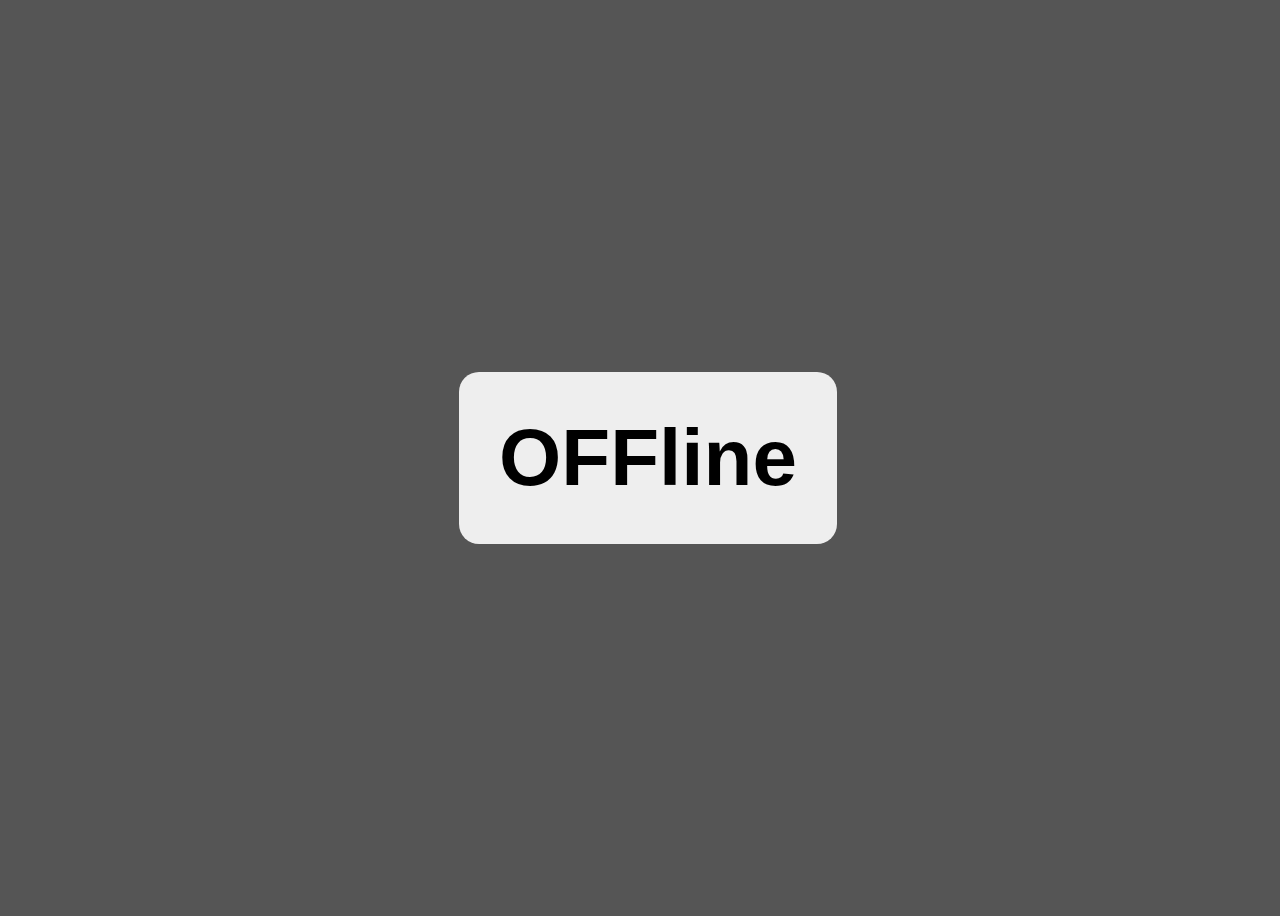
<file: OnlineDetectionApp/index.html>
<!DOCTYPE html>
<html lang="en">
  <head>
    <meta charset="UTF-8" />
    <meta name="viewport" content="width=device-width, initial-scale=1.0" />
    <title>Network Checker</title>
    <link rel="stylesheet" href="style.css" />
  </head>
  <body>
    <!-- <div class="">
      <h1 class="status" id="statusElement">Hello</h1>
    </div>    -->
     <div class="app">
      <h1 class="status" id="status">Hello</h1>
    </div>
    <!-- <script src="script.js"></script> -->
    <script src="online-detection.js"></script>
  </body>
</html>
</file>
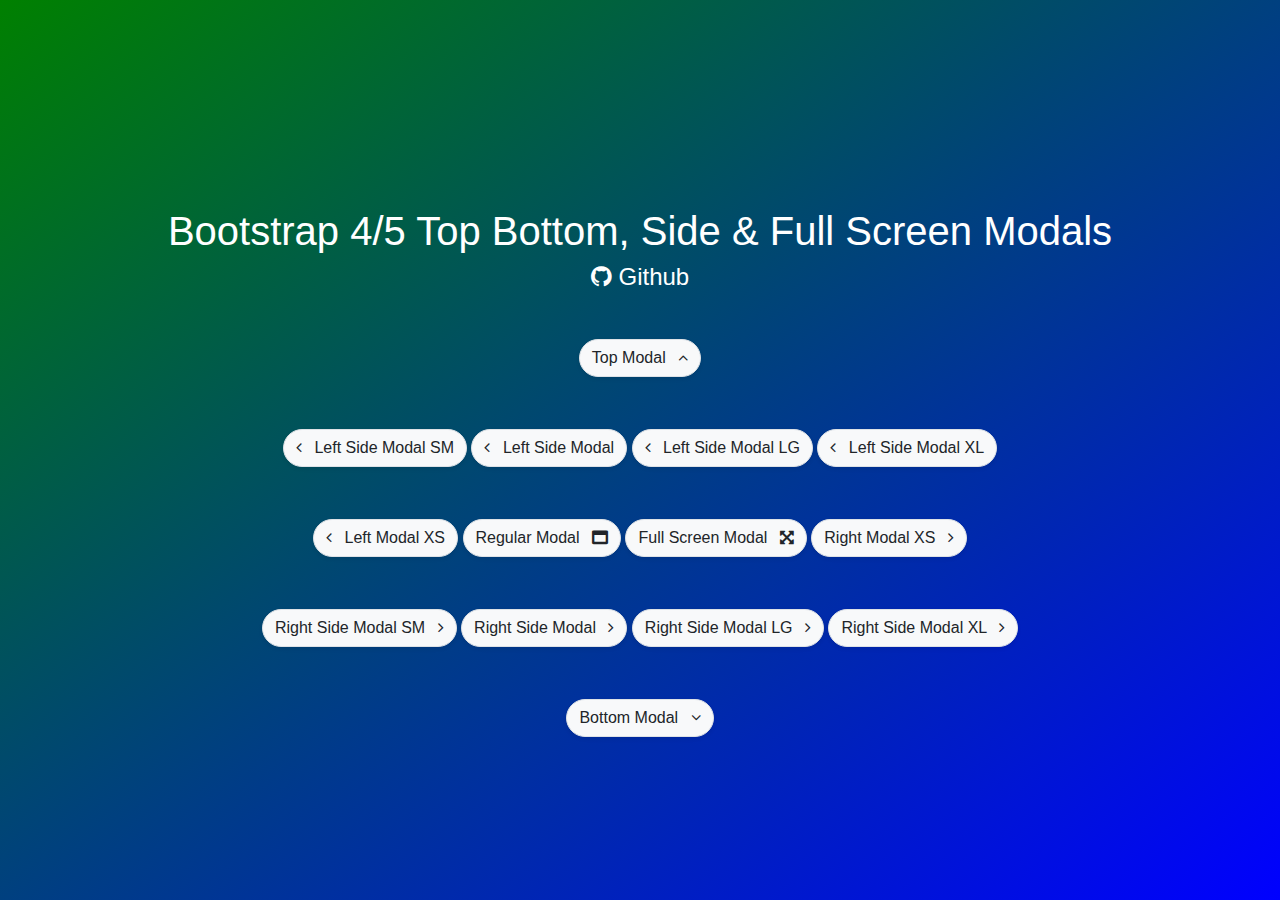
<file: side-drawer-modal-bootstrap/index.html>
<!doctype html>
<html lang="en">
<head>

<meta charset="utf-8">
<meta name="viewport" content="width=device-width, initial-scale=1, shrink-to-fit=no">

<title>Bootstrap 4/5 Top Bottom, Side & Full Screen Modals</title>

<link rel="stylesheet" href="https://cdn.jsdelivr.net/npm/bootstrap@4.6.0/dist/css/bootstrap.min.css">
<link rel="stylesheet" href="https://stackpath.bootstrapcdn.com/font-awesome/4.7.0/css/font-awesome.min.css">

<style>
body,html { height:100%; }
body { background: linear-gradient(to left top, blue, green); }
</style>
	
<link rel="stylesheet" href="bootstrap-side-modals.css">

</head>
<body>

<div class="container h-100">
  <div class="row h-100 justify-content-center align-items-center">
    <div class="col-12 text-center">

      <h1 class="mt-5 text-white">Bootstrap 4/5 Top Bottom, Side & Full Screen Modals</h1>

      <h4><a class="text-white" href="https://github.com/xcartmods/bootstrap-4-side-modals" target="_blank"><i class="fa fa-github"></i> Github</a></h4>

      <div class="mt-5">
        <button type="button" class="btn btn-light border rounded-pill shadow-sm mb-1" data-toggle="modal" data-target="#top_modal">Top Modal <i class="fa fa-angle-up pl-2"></i></button>
      </div>

      <div class="mt-5">
        <button type="button" class="btn btn-light border rounded-pill shadow-sm mb-1" data-toggle="modal" data-target="#left_modal_sm"><i class="fa fa-angle-left pr-2"></i> Left Side Modal SM</button>
        <button type="button" class="btn btn-light border rounded-pill shadow-sm mb-1" data-toggle="modal" data-target="#left_modal"><i class="fa fa-angle-left pr-2"></i> Left Side Modal</button>
        <button type="button" class="btn btn-light border rounded-pill shadow-sm mb-1" data-toggle="modal" data-target="#left_modal_lg"><i class="fa fa-angle-left pr-2"></i> Left Side Modal LG</button>
        <button type="button" class="btn btn-light border rounded-pill shadow-sm mb-1" data-toggle="modal" data-target="#left_modal_xl"><i class="fa fa-angle-left pr-2"></i> Left Side Modal XL</button>
      </div>

      <div class="mt-5">
        <button type="button" class="btn btn-light border rounded-pill shadow-sm mb-1" data-toggle="modal" data-target="#left_modal_xs"><i class="fa fa-angle-left pr-2"></i> Left Modal XS</button>
        <button type="button" class="btn btn-light border rounded-pill shadow-sm mb-1" data-toggle="modal" data-target="#regular_modal">Regular Modal <i class="fa fa-window-maximize pl-2"></i></button>
        <button type="button" class="btn btn-light border rounded-pill shadow-sm mb-1" data-toggle="modal" data-target="#fullscreen_modal">Full Screen Modal <i class="fa fa-arrows-alt pl-2"></i></button>
        <button type="button" class="btn btn-light border rounded-pill shadow-sm mb-1" data-toggle="modal" data-target="#right_modal_xs">Right Modal XS <i class="fa fa-angle-right pl-2"></i></button>
      </div>

      <div class="mt-5">
        <button type="button" class="btn btn-light border rounded-pill shadow-sm mb-1" data-toggle="modal" data-target="#right_modal_sm">Right Side Modal SM <i class="fa fa-angle-right pl-2"></i></button>
        <button type="button" class="btn btn-light border rounded-pill shadow-sm mb-1" data-toggle="modal" data-target="#right_modal">Right Side Modal <i class="fa fa-angle-right pl-2"></i></button>
        <button type="button" class="btn btn-light border rounded-pill shadow-sm mb-1" data-toggle="modal" data-target="#right_modal_lg">Right Side Modal LG <i class="fa fa-angle-right pl-2"></i></button>
        <button type="button" class="btn btn-light border rounded-pill shadow-sm mb-1" data-toggle="modal" data-target="#right_modal_xl">Right Side Modal XL <i class="fa fa-angle-right pl-2"></i></button>
      </div>

      <div class="mt-5">
        <button type="button" class="btn btn-light border rounded-pill shadow-sm mb-1" data-toggle="modal" data-target="#bottom_modal">Bottom Modal <i class="fa fa-angle-down pl-2"></i></button>
      </div>

    </div>
  </div>
</div>

<!-- ==================================================== -->

<div class="modal modal-left xs fade" id="left_modal_xs" tabindex="-1" role="dialog" aria-labelledby="top_modal">
  <div class="modal-dialog modal-sm modal-dialog-centered" role="document">
    <div class="modal-content h-auto rounded-right">
      <div class="modal-header">
        <h5 class="modal-title"><i class="fa fa-cog"></i> Preferences</h5>
        <button type="button" class="close" data-dismiss="modal" aria-label="Close">
          <span aria-hidden="true">&times;</span>
        </button>
      </div>
      <div class="modal-body text-center">
        <a href="#" class="btn btn-primary">1</a> <a href="#" class="btn btn-success">2</a> <a href="#" class="btn btn-danger">3</a> <a href="#" class="btn btn-warning">4</a> <a href="#" class="btn btn-info">5</a> <a href="#" class="btn btn-secondary">6</a> <a href="#" class="btn btn-dark">7</a>
      </div>
    </div>
  </div>
</div>

<div class="modal modal-right xs fade" id="right_modal_xs" tabindex="-1" role="dialog" aria-labelledby="top_modal">
  <div class="modal-dialog modal-sm modal-dialog-centered" role="document">
    <div class="modal-content h-auto rounded-left">
      <div class="modal-header">
        <h5 class="modal-title"><i class="fa fa-share-alt"></i> Share</h5>
        <button type="button" class="close" data-dismiss="modal" aria-label="Close">
          <span aria-hidden="true">&times;</span>
        </button>
      </div>
      <div class="modal-body text-center">
        <a href="#" class="btn btn-lg btn-dark rounded-pill"><i class="fa fa-twitter"></i></a> <a href="#" class="btn btn-lg btn-dark rounded-pill"><i class="fa fa-facebook"></i></a> <a href="#" class="btn btn-lg btn-dark rounded-pill"><i class="fa fa-instagram"></i></a> <a href="#" class="btn btn-lg btn-dark rounded-pill"><i class="fa fa-pinterest"></i></a>
      </div>
    </div>
  </div>
</div>

<!-- ==================================================== -->

<div class="modal modal-top fade" id="top_modal" tabindex="-1" role="dialog" aria-labelledby="top_modal">
  <div class="modal-dialog" role="document">
    <div class="modal-content">
      <div class="modal-header">
        <h5 class="modal-title">Top Modal Title</h5>
        <button type="button" class="close" data-dismiss="modal" aria-label="Close">
          <span aria-hidden="true">&times;</span>
        </button>
      </div>
      <div class="modal-body">
        <p>Anim pariatur cliche reprehenderit, enim eiusmod high life accusamus terry richardson ad squid. 3 wolf moon officia aute, non cupidatat skateboard dolor brunch. Food truck quinoa nesciunt laborum eiusmod. Brunch 3 wolf moon tempor, sunt aliqua put a bird on it squid single-origin coffee nulla assumenda shoreditch et. Nihil anim keffiyeh helvetica, craft beer labore wes anderson cred nesciunt sapiente ea proident. Ad vegan excepteur butcher vice lomo. Leggings occaecat craft beer farm-to-table, raw denim aesthetic synth nesciunt you probably haven't heard of them accusamus labore sustainable VHS.</p>
      </div>
      <div class="modal-footer modal-footer-fixed d-none">
        <button type="button" class="btn btn-secondary" data-dismiss="modal">Close</button>
        <button type="button" class="btn btn-primary">Save changes</button>
      </div>
    </div>
  </div>
</div>

<!-- ==================================================== -->

<div class="modal modal-left fade" id="left_modal_sm" tabindex="-1" role="dialog" aria-labelledby="left_modal_sm">
  <div class="modal-dialog modal-sm" role="document">
    <div class="modal-content">
      <div class="modal-header">
        <h5 class="modal-title">Left Modal SM Title</h5>
        <button type="button" class="close" data-dismiss="modal" aria-label="Close">
          <span aria-hidden="true">&times;</span>
        </button>
      </div>
      <div class="modal-body">
        <p>Anim pariatur cliche reprehenderit, enim eiusmod high life accusamus terry richardson ad squid. 3 wolf moon officia aute, non cupidatat skateboard dolor brunch. Food truck quinoa nesciunt laborum eiusmod. Brunch 3 wolf moon tempor, sunt aliqua put a bird on it squid single-origin coffee nulla assumenda shoreditch et. Nihil anim keffiyeh helvetica, craft beer labore wes anderson cred nesciunt sapiente ea proident. Ad vegan excepteur butcher vice lomo. Leggings occaecat craft beer farm-to-table, raw denim aesthetic synth nesciunt you probably haven't heard of them accusamus labore sustainable VHS.</p>
        <p>Anim pariatur cliche reprehenderit, enim eiusmod high life accusamus terry richardson ad squid. 3 wolf moon officia aute, non cupidatat skateboard dolor brunch. Food truck quinoa nesciunt laborum eiusmod. Brunch 3 wolf moon tempor, sunt aliqua put a bird on it squid single-origin coffee nulla assumenda shoreditch et. Nihil anim keffiyeh helvetica, craft beer labore wes anderson cred nesciunt sapiente ea proident. Ad vegan excepteur butcher vice lomo. Leggings occaecat craft beer farm-to-table, raw denim aesthetic synth nesciunt you probably haven't heard of them accusamus labore sustainable VHS.</p>
        <p>Anim pariatur cliche reprehenderit, enim eiusmod high life accusamus terry richardson ad squid. 3 wolf moon officia aute, non cupidatat skateboard dolor brunch. Food truck quinoa nesciunt laborum eiusmod. Brunch 3 wolf moon tempor, sunt aliqua put a bird on it squid single-origin coffee nulla assumenda shoreditch et. Nihil anim keffiyeh helvetica, craft beer labore wes anderson cred nesciunt sapiente ea proident. Ad vegan excepteur butcher vice lomo. Leggings occaecat craft beer farm-to-table, raw denim aesthetic synth nesciunt you probably haven't heard of them accusamus labore sustainable VHS.</p>
      </div>
      <div class="modal-footer modal-footer-fixed">
        <button type="button" class="btn btn-secondary" data-dismiss="modal">Close</button>
        <button type="button" class="btn btn-primary">Save changes</button>
      </div>
    </div>
  </div>
</div>

<div class="modal modal-left fade" id="left_modal" tabindex="-1" role="dialog" aria-labelledby="left_modal">
  <div class="modal-dialog" role="document">
    <div class="modal-content">
      <div class="modal-header">
        <h5 class="modal-title">Left Modal Title</h5>
        <button type="button" class="close" data-dismiss="modal" aria-label="Close">
          <span aria-hidden="true">&times;</span>
        </button>
      </div>
      <div class="modal-body">
        <p>Anim pariatur cliche reprehenderit, enim eiusmod high life accusamus terry richardson ad squid. 3 wolf moon officia aute, non cupidatat skateboard dolor brunch. Food truck quinoa nesciunt laborum eiusmod. Brunch 3 wolf moon tempor, sunt aliqua put a bird on it squid single-origin coffee nulla assumenda shoreditch et. Nihil anim keffiyeh helvetica, craft beer labore wes anderson cred nesciunt sapiente ea proident. Ad vegan excepteur butcher vice lomo. Leggings occaecat craft beer farm-to-table, raw denim aesthetic synth nesciunt you probably haven't heard of them accusamus labore sustainable VHS.</p>
        <p>Anim pariatur cliche reprehenderit, enim eiusmod high life accusamus terry richardson ad squid. 3 wolf moon officia aute, non cupidatat skateboard dolor brunch. Food truck quinoa nesciunt laborum eiusmod. Brunch 3 wolf moon tempor, sunt aliqua put a bird on it squid single-origin coffee nulla assumenda shoreditch et. Nihil anim keffiyeh helvetica, craft beer labore wes anderson cred nesciunt sapiente ea proident. Ad vegan excepteur butcher vice lomo. Leggings occaecat craft beer farm-to-table, raw denim aesthetic synth nesciunt you probably haven't heard of them accusamus labore sustainable VHS.</p>
        <p>Anim pariatur cliche reprehenderit, enim eiusmod high life accusamus terry richardson ad squid. 3 wolf moon officia aute, non cupidatat skateboard dolor brunch. Food truck quinoa nesciunt laborum eiusmod. Brunch 3 wolf moon tempor, sunt aliqua put a bird on it squid single-origin coffee nulla assumenda shoreditch et. Nihil anim keffiyeh helvetica, craft beer labore wes anderson cred nesciunt sapiente ea proident. Ad vegan excepteur butcher vice lomo. Leggings occaecat craft beer farm-to-table, raw denim aesthetic synth nesciunt you probably haven't heard of them accusamus labore sustainable VHS.</p>
      </div>
      <div class="modal-footer modal-footer-fixed">
        <button type="button" class="btn btn-secondary" data-dismiss="modal">Close</button>
        <button type="button" class="btn btn-primary">Save changes</button>
      </div>
    </div>
  </div>
</div>

<div class="modal modal-left fade" id="left_modal_lg" tabindex="-1" role="dialog" aria-labelledby="left_modal_lg">
  <div class="modal-dialog modal-lg" role="document">
    <div class="modal-content">
      <div class="modal-header">
        <h5 class="modal-title">Left Modal LG Title</h5>
        <button type="button" class="close" data-dismiss="modal" aria-label="Close">
          <span aria-hidden="true">&times;</span>
        </button>
      </div>
      <div class="modal-body">
        <p>Anim pariatur cliche reprehenderit, enim eiusmod high life accusamus terry richardson ad squid. 3 wolf moon officia aute, non cupidatat skateboard dolor brunch. Food truck quinoa nesciunt laborum eiusmod. Brunch 3 wolf moon tempor, sunt aliqua put a bird on it squid single-origin coffee nulla assumenda shoreditch et. Nihil anim keffiyeh helvetica, craft beer labore wes anderson cred nesciunt sapiente ea proident. Ad vegan excepteur butcher vice lomo. Leggings occaecat craft beer farm-to-table, raw denim aesthetic synth nesciunt you probably haven't heard of them accusamus labore sustainable VHS.</p>
        <p>Anim pariatur cliche reprehenderit, enim eiusmod high life accusamus terry richardson ad squid. 3 wolf moon officia aute, non cupidatat skateboard dolor brunch. Food truck quinoa nesciunt laborum eiusmod. Brunch 3 wolf moon tempor, sunt aliqua put a bird on it squid single-origin coffee nulla assumenda shoreditch et. Nihil anim keffiyeh helvetica, craft beer labore wes anderson cred nesciunt sapiente ea proident. Ad vegan excepteur butcher vice lomo. Leggings occaecat craft beer farm-to-table, raw denim aesthetic synth nesciunt you probably haven't heard of them accusamus labore sustainable VHS.</p>
        <p>Anim pariatur cliche reprehenderit, enim eiusmod high life accusamus terry richardson ad squid. 3 wolf moon officia aute, non cupidatat skateboard dolor brunch. Food truck quinoa nesciunt laborum eiusmod. Brunch 3 wolf moon tempor, sunt aliqua put a bird on it squid single-origin coffee nulla assumenda shoreditch et. Nihil anim keffiyeh helvetica, craft beer labore wes anderson cred nesciunt sapiente ea proident. Ad vegan excepteur butcher vice lomo. Leggings occaecat craft beer farm-to-table, raw denim aesthetic synth nesciunt you probably haven't heard of them accusamus labore sustainable VHS.</p>
      </div>
      <div class="modal-footer modal-footer-fixed">
        <button type="button" class="btn btn-secondary" data-dismiss="modal">Close</button>
        <button type="button" class="btn btn-primary">Save changes</button>
      </div>
    </div>
  </div>
</div>

<div class="modal modal-left fade" id="left_modal_xl" tabindex="-1" role="dialog" aria-labelledby="left_modal_xl">
  <div class="modal-dialog modal-xl" role="document">
    <div class="modal-content">
      <div class="modal-header">
        <h5 class="modal-title">Left Modal XL Title</h5>
        <button type="button" class="close" data-dismiss="modal" aria-label="Close">
          <span aria-hidden="true">&times;</span>
        </button>
      </div>
      <div class="modal-body">
        <p>Anim pariatur cliche reprehenderit, enim eiusmod high life accusamus terry richardson ad squid. 3 wolf moon officia aute, non cupidatat skateboard dolor brunch. Food truck quinoa nesciunt laborum eiusmod. Brunch 3 wolf moon tempor, sunt aliqua put a bird on it squid single-origin coffee nulla assumenda shoreditch et. Nihil anim keffiyeh helvetica, craft beer labore wes anderson cred nesciunt sapiente ea proident. Ad vegan excepteur butcher vice lomo. Leggings occaecat craft beer farm-to-table, raw denim aesthetic synth nesciunt you probably haven't heard of them accusamus labore sustainable VHS.</p>
        <p>Anim pariatur cliche reprehenderit, enim eiusmod high life accusamus terry richardson ad squid. 3 wolf moon officia aute, non cupidatat skateboard dolor brunch. Food truck quinoa nesciunt laborum eiusmod. Brunch 3 wolf moon tempor, sunt aliqua put a bird on it squid single-origin coffee nulla assumenda shoreditch et. Nihil anim keffiyeh helvetica, craft beer labore wes anderson cred nesciunt sapiente ea proident. Ad vegan excepteur butcher vice lomo. Leggings occaecat craft beer farm-to-table, raw denim aesthetic synth nesciunt you probably haven't heard of them accusamus labore sustainable VHS.</p>
        <p>Anim pariatur cliche reprehenderit, enim eiusmod high life accusamus terry richardson ad squid. 3 wolf moon officia aute, non cupidatat skateboard dolor brunch. Food truck quinoa nesciunt laborum eiusmod. Brunch 3 wolf moon tempor, sunt aliqua put a bird on it squid single-origin coffee nulla assumenda shoreditch et. Nihil anim keffiyeh helvetica, craft beer labore wes anderson cred nesciunt sapiente ea proident. Ad vegan excepteur butcher vice lomo. Leggings occaecat craft beer farm-to-table, raw denim aesthetic synth nesciunt you probably haven't heard of them accusamus labore sustainable VHS.</p>
      </div>
      <div class="modal-footer modal-footer-fixed">
        <button type="button" class="btn btn-secondary" data-dismiss="modal">Close</button>
        <button type="button" class="btn btn-primary">Save changes</button>
      </div>
    </div>
  </div>
</div>

<!-- ==================================================== -->

<div class="modal modal-right fade" id="right_modal_sm" tabindex="-1" role="dialog" aria-labelledby="right_modal_sm">
  <div class="modal-dialog modal-sm" role="document">
    <div class="modal-content">
      <div class="modal-header">
        <h5 class="modal-title">Right Modal SM Title</h5>
        <button type="button" class="close" data-dismiss="modal" aria-label="Close">
          <span aria-hidden="true">&times;</span>
        </button>
      </div>
      <div class="modal-body">
        <p>Anim pariatur cliche reprehenderit, enim eiusmod high life accusamus terry richardson ad squid. 3 wolf moon officia aute, non cupidatat skateboard dolor brunch. Food truck quinoa nesciunt laborum eiusmod. Brunch 3 wolf moon tempor, sunt aliqua put a bird on it squid single-origin coffee nulla assumenda shoreditch et. Nihil anim keffiyeh helvetica, craft beer labore wes anderson cred nesciunt sapiente ea proident. Ad vegan excepteur butcher vice lomo. Leggings occaecat craft beer farm-to-table, raw denim aesthetic synth nesciunt you probably haven't heard of them accusamus labore sustainable VHS.</p>
        <p>Anim pariatur cliche reprehenderit, enim eiusmod high life accusamus terry richardson ad squid. 3 wolf moon officia aute, non cupidatat skateboard dolor brunch. Food truck quinoa nesciunt laborum eiusmod. Brunch 3 wolf moon tempor, sunt aliqua put a bird on it squid single-origin coffee nulla assumenda shoreditch et. Nihil anim keffiyeh helvetica, craft beer labore wes anderson cred nesciunt sapiente ea proident. Ad vegan excepteur butcher vice lomo. Leggings occaecat craft beer farm-to-table, raw denim aesthetic synth nesciunt you probably haven't heard of them accusamus labore sustainable VHS.</p>
        <p>Anim pariatur cliche reprehenderit, enim eiusmod high life accusamus terry richardson ad squid. 3 wolf moon officia aute, non cupidatat skateboard dolor brunch. Food truck quinoa nesciunt laborum eiusmod. Brunch 3 wolf moon tempor, sunt aliqua put a bird on it squid single-origin coffee nulla assumenda shoreditch et. Nihil anim keffiyeh helvetica, craft beer labore wes anderson cred nesciunt sapiente ea proident. Ad vegan excepteur butcher vice lomo. Leggings occaecat craft beer farm-to-table, raw denim aesthetic synth nesciunt you probably haven't heard of them accusamus labore sustainable VHS.</p>
      </div>
      <div class="modal-footer modal-footer-fixed">
        <button type="button" class="btn btn-secondary" data-dismiss="modal">Close</button>
        <button type="button" class="btn btn-primary">Save changes</button>
      </div>
    </div>
  </div>
</div>

<div class="modal modal-right fade" id="right_modal" tabindex="-1" role="dialog" aria-labelledby="right_modal">
  <div class="modal-dialog" role="document">
    <div class="modal-content">
      <div class="modal-header">
        <h5 class="modal-title">Right Modal Title</h5>
        <button type="button" class="close" data-dismiss="modal" aria-label="Close">
          <span aria-hidden="true">&times;</span>
        </button>
      </div>
      <div class="modal-body">
        <p>Anim pariatur cliche reprehenderit, enim eiusmod high life accusamus terry richardson ad squid. 3 wolf moon officia aute, non cupidatat skateboard dolor brunch. Food truck quinoa nesciunt laborum eiusmod. Brunch 3 wolf moon tempor, sunt aliqua put a bird on it squid single-origin coffee nulla assumenda shoreditch et. Nihil anim keffiyeh helvetica, craft beer labore wes anderson cred nesciunt sapiente ea proident. Ad vegan excepteur butcher vice lomo. Leggings occaecat craft beer farm-to-table, raw denim aesthetic synth nesciunt you probably haven't heard of them accusamus labore sustainable VHS.</p>
        <p>Anim pariatur cliche reprehenderit, enim eiusmod high life accusamus terry richardson ad squid. 3 wolf moon officia aute, non cupidatat skateboard dolor brunch. Food truck quinoa nesciunt laborum eiusmod. Brunch 3 wolf moon tempor, sunt aliqua put a bird on it squid single-origin coffee nulla assumenda shoreditch et. Nihil anim keffiyeh helvetica, craft beer labore wes anderson cred nesciunt sapiente ea proident. Ad vegan excepteur butcher vice lomo. Leggings occaecat craft beer farm-to-table, raw denim aesthetic synth nesciunt you probably haven't heard of them accusamus labore sustainable VHS.</p>
        <p>Anim pariatur cliche reprehenderit, enim eiusmod high life accusamus terry richardson ad squid. 3 wolf moon officia aute, non cupidatat skateboard dolor brunch. Food truck quinoa nesciunt laborum eiusmod. Brunch 3 wolf moon tempor, sunt aliqua put a bird on it squid single-origin coffee nulla assumenda shoreditch et. Nihil anim keffiyeh helvetica, craft beer labore wes anderson cred nesciunt sapiente ea proident. Ad vegan excepteur butcher vice lomo. Leggings occaecat craft beer farm-to-table, raw denim aesthetic synth nesciunt you probably haven't heard of them accusamus labore sustainable VHS.</p>
      </div>
      <div class="modal-footer modal-footer-fixed">
        <button type="button" class="btn btn-secondary" data-dismiss="modal">Close</button>
        <button type="button" class="btn btn-primary">Save changes</button>
      </div>
    </div>
  </div>
</div>

<div class="modal modal-right fade" id="right_modal_lg" tabindex="-1" role="dialog" aria-labelledby="right_modal_lg">
  <div class="modal-dialog modal-lg" role="document">
    <div class="modal-content">
      <div class="modal-header">
        <h5 class="modal-title">Right Modal LG Title</h5>
        <button type="button" class="close" data-dismiss="modal" aria-label="Close">
          <span aria-hidden="true">&times;</span>
        </button>
      </div>
      <div class="modal-body">
        <p>Anim pariatur cliche reprehenderit, enim eiusmod high life accusamus terry richardson ad squid. 3 wolf moon officia aute, non cupidatat skateboard dolor brunch. Food truck quinoa nesciunt laborum eiusmod. Brunch 3 wolf moon tempor, sunt aliqua put a bird on it squid single-origin coffee nulla assumenda shoreditch et. Nihil anim keffiyeh helvetica, craft beer labore wes anderson cred nesciunt sapiente ea proident. Ad vegan excepteur butcher vice lomo. Leggings occaecat craft beer farm-to-table, raw denim aesthetic synth nesciunt you probably haven't heard of them accusamus labore sustainable VHS.</p>
        <p>Anim pariatur cliche reprehenderit, enim eiusmod high life accusamus terry richardson ad squid. 3 wolf moon officia aute, non cupidatat skateboard dolor brunch. Food truck quinoa nesciunt laborum eiusmod. Brunch 3 wolf moon tempor, sunt aliqua put a bird on it squid single-origin coffee nulla assumenda shoreditch et. Nihil anim keffiyeh helvetica, craft beer labore wes anderson cred nesciunt sapiente ea proident. Ad vegan excepteur butcher vice lomo. Leggings occaecat craft beer farm-to-table, raw denim aesthetic synth nesciunt you probably haven't heard of them accusamus labore sustainable VHS.</p>
        <p>Anim pariatur cliche reprehenderit, enim eiusmod high life accusamus terry richardson ad squid. 3 wolf moon officia aute, non cupidatat skateboard dolor brunch. Food truck quinoa nesciunt laborum eiusmod. Brunch 3 wolf moon tempor, sunt aliqua put a bird on it squid single-origin coffee nulla assumenda shoreditch et. Nihil anim keffiyeh helvetica, craft beer labore wes anderson cred nesciunt sapiente ea proident. Ad vegan excepteur butcher vice lomo. Leggings occaecat craft beer farm-to-table, raw denim aesthetic synth nesciunt you probably haven't heard of them accusamus labore sustainable VHS.</p>
      </div>
      <div class="modal-footer modal-footer-fixed">
        <button type="button" class="btn btn-secondary" data-dismiss="modal">Close</button>
        <button type="button" class="btn btn-primary">Save changes</button>
      </div>
    </div>
  </div>
</div>

<div class="modal modal-right fade" id="right_modal_xl" tabindex="-1" role="dialog" aria-labelledby="right_modal_xl">
  <div class="modal-dialog modal-xl" role="document">
    <div class="modal-content">
      <div class="modal-header">
        <h5 class="modal-title">Right Modal XL Title</h5>
        <button type="button" class="close" data-dismiss="modal" aria-label="Close">
          <span aria-hidden="true">&times;</span>
        </button>
      </div>
      <div class="modal-body">
        <p>Anim pariatur cliche reprehenderit, enim eiusmod high life accusamus terry richardson ad squid. 3 wolf moon officia aute, non cupidatat skateboard dolor brunch. Food truck quinoa nesciunt laborum eiusmod. Brunch 3 wolf moon tempor, sunt aliqua put a bird on it squid single-origin coffee nulla assumenda shoreditch et. Nihil anim keffiyeh helvetica, craft beer labore wes anderson cred nesciunt sapiente ea proident. Ad vegan excepteur butcher vice lomo. Leggings occaecat craft beer farm-to-table, raw denim aesthetic synth nesciunt you probably haven't heard of them accusamus labore sustainable VHS.</p>
        <p>Anim pariatur cliche reprehenderit, enim eiusmod high life accusamus terry richardson ad squid. 3 wolf moon officia aute, non cupidatat skateboard dolor brunch. Food truck quinoa nesciunt laborum eiusmod. Brunch 3 wolf moon tempor, sunt aliqua put a bird on it squid single-origin coffee nulla assumenda shoreditch et. Nihil anim keffiyeh helvetica, craft beer labore wes anderson cred nesciunt sapiente ea proident. Ad vegan excepteur butcher vice lomo. Leggings occaecat craft beer farm-to-table, raw denim aesthetic synth nesciunt you probably haven't heard of them accusamus labore sustainable VHS.</p>
        <p>Anim pariatur cliche reprehenderit, enim eiusmod high life accusamus terry richardson ad squid. 3 wolf moon officia aute, non cupidatat skateboard dolor brunch. Food truck quinoa nesciunt laborum eiusmod. Brunch 3 wolf moon tempor, sunt aliqua put a bird on it squid single-origin coffee nulla assumenda shoreditch et. Nihil anim keffiyeh helvetica, craft beer labore wes anderson cred nesciunt sapiente ea proident. Ad vegan excepteur butcher vice lomo. Leggings occaecat craft beer farm-to-table, raw denim aesthetic synth nesciunt you probably haven't heard of them accusamus labore sustainable VHS.</p>
      </div>
      <div class="modal-footer modal-footer-fixed">
        <button type="button" class="btn btn-secondary" data-dismiss="modal">Close</button>
        <button type="button" class="btn btn-primary">Save changes</button>
      </div>
    </div>
  </div>
</div>

<!-- ==================================================== -->

<div class="modal fade" id="regular_modal" tabindex="-1" role="dialog" aria-labelledby="regular_modal">
  <div class="modal-dialog modal-dialog-centered modal-xl" role="document">
    <div class="modal-content">
      <div class="modal-header">
        <h5 class="modal-title">Regular Modal Title</h5>
        <button type="button" class="close" data-dismiss="modal" aria-label="Close">
          <span aria-hidden="true">&times;</span>
        </button>
      </div>
      <div class="modal-body">
        <p>Anim pariatur cliche reprehenderit, enim eiusmod high life accusamus terry richardson ad squid. 3 wolf moon officia aute, non cupidatat skateboard dolor brunch. Food truck quinoa nesciunt laborum eiusmod. Brunch 3 wolf moon tempor, sunt aliqua put a bird on it squid single-origin coffee nulla assumenda shoreditch et. Nihil anim keffiyeh helvetica, craft beer labore wes anderson cred nesciunt sapiente ea proident. Ad vegan excepteur butcher vice lomo. Leggings occaecat craft beer farm-to-table, raw denim aesthetic synth nesciunt you probably haven't heard of them accusamus labore sustainable VHS.</p>
        <p>Anim pariatur cliche reprehenderit, enim eiusmod high life accusamus terry richardson ad squid. 3 wolf moon officia aute, non cupidatat skateboard dolor brunch. Food truck quinoa nesciunt laborum eiusmod. Brunch 3 wolf moon tempor, sunt aliqua put a bird on it squid single-origin coffee nulla assumenda shoreditch et. Nihil anim keffiyeh helvetica, craft beer labore wes anderson cred nesciunt sapiente ea proident. Ad vegan excepteur butcher vice lomo. Leggings occaecat craft beer farm-to-table, raw denim aesthetic synth nesciunt you probably haven't heard of them accusamus labore sustainable VHS.</p>
        <p>Anim pariatur cliche reprehenderit, enim eiusmod high life accusamus terry richardson ad squid. 3 wolf moon officia aute, non cupidatat skateboard dolor brunch. Food truck quinoa nesciunt laborum eiusmod. Brunch 3 wolf moon tempor, sunt aliqua put a bird on it squid single-origin coffee nulla assumenda shoreditch et. Nihil anim keffiyeh helvetica, craft beer labore wes anderson cred nesciunt sapiente ea proident. Ad vegan excepteur butcher vice lomo. Leggings occaecat craft beer farm-to-table, raw denim aesthetic synth nesciunt you probably haven't heard of them accusamus labore sustainable VHS.</p>
      </div>
      <div class="modal-footer">
        <button type="button" class="btn btn-secondary" data-dismiss="modal">Close</button>
        <button type="button" class="btn btn-primary">Save changes</button>
      </div>
    </div>
  </div>
</div>

<!-- ==================================================== -->

<div class="modal modal-bottom fade" id="bottom_modal" tabindex="-1" role="dialog" aria-labelledby="bottom_modal">
  <div class="modal-dialog" role="document">
    <div class="modal-content">
      <div class="modal-header">
        <h5 class="modal-title">Bottom Modal Title</h5>
        <button type="button" class="close" data-dismiss="modal" aria-label="Close">
          <span aria-hidden="true">&times;</span>
        </button>
      </div>
      <div class="modal-body">
        <p>Anim pariatur cliche reprehenderit, enim eiusmod high life accusamus terry richardson ad squid. 3 wolf moon officia aute, non cupidatat skateboard dolor brunch. Food truck quinoa nesciunt laborum eiusmod. Brunch 3 wolf moon tempor, sunt aliqua put a bird on it squid single-origin coffee nulla assumenda shoreditch et. Nihil anim keffiyeh helvetica, craft beer labore wes anderson cred nesciunt sapiente ea proident. Ad vegan excepteur butcher vice lomo. Leggings occaecat craft beer farm-to-table, raw denim aesthetic synth nesciunt you probably haven't heard of them accusamus labore sustainable VHS.</p>
      </div>
      <div class="modal-footer modal-footer-fixed d-none">
        <button type="button" class="btn btn-secondary" data-dismiss="modal">Close</button>
        <button type="button" class="btn btn-primary">Save changes</button>
      </div>
    </div>
  </div>
</div>

<!-- ==================================================== -->

<div class="modal modal-full fade" id="fullscreen_modal" tabindex="-1" role="dialog" aria-labelledby="fullscreen_modal">
  <div class="modal-dialog" role="document">
    <div class="modal-content">
      <div class="modal-header d-none">
        <h5 class="modal-title">Full Screen Modal Title</h5>
        <button type="button" class="close" data-dismiss="modal" aria-label="Close">
          <span aria-hidden="true">&times;</span>
        </button>
      </div>
      <div class="modal-body d-flex align-items-center justify-content-center flex-column bg-dark">
        <h2 class="my-3"><a class="text-light text-decoration-none" href="#1">Home</a></h2>
        <h2 class="my-3"><a class="text-light text-decoration-none" href="#2">About</a></h2>
        <h2 class="my-3"><a class="text-light text-decoration-none has-sub" href="#3" data-toggle="collapse" data-target="#categories" aria-expanded="false" aria-controls="categories">Products</a></h2>
        <div class="collapse" id="categories">
          <h4><a class="text-light text-decoration-none" href="#31">Category 1</a></h4>
          <h4><a class="text-light text-decoration-none has-sub" href="#32" data-toggle="collapse" data-target="#subcategories" aria-expanded="false" aria-controls="subcategories">Category 2</a></h4>
          <div class="collapse" id="subcategories">
            <h5 class="ml-3 py-1"><a class="text-light text-decoration-none" href="#311">Subcategory 1</a></h5>
            <h5 class="ml-3 py-1"><a class="text-light text-decoration-none" href="#322">Subcategory 2</a></h5>
            <h5 class="ml-3 py-1"><a class="text-light text-decoration-none" href="#333">Subcategory 3</a></h5>
          </div>
          <h4><a class="text-light text-decoration-none" href="#33">Category 3</a></h4>
        </div>
        <h2 class="my-3"><a class="text-light text-decoration-none" href="#4">FAQ</a></h2>
        <h2 class="my-3"><a class="text-light text-decoration-none" href="#5">Contact</a></h2>
        <h2 class="close-modal display-2"><a class="text-light text-decoration-none" href="#0" data-dismiss="modal">&times;</a></h2>
      </div>
      <div class="modal-footer modal-footer-fixed d-none">
        <button type="button" class="btn btn-secondary" data-dismiss="modal">Close</button>
        <button type="button" class="btn btn-primary">Save changes</button>
      </div>
    </div>
  </div>
</div>
	
<script src="https://cdnjs.cloudflare.com/ajax/libs/jquery/3.5.1/jquery.min.js"></script>
<script src="https://cdn.jsdelivr.net/npm/bootstrap@4.6.0/dist/js/bootstrap.bundle.min.js"></script>

</body>
</html>
</file>
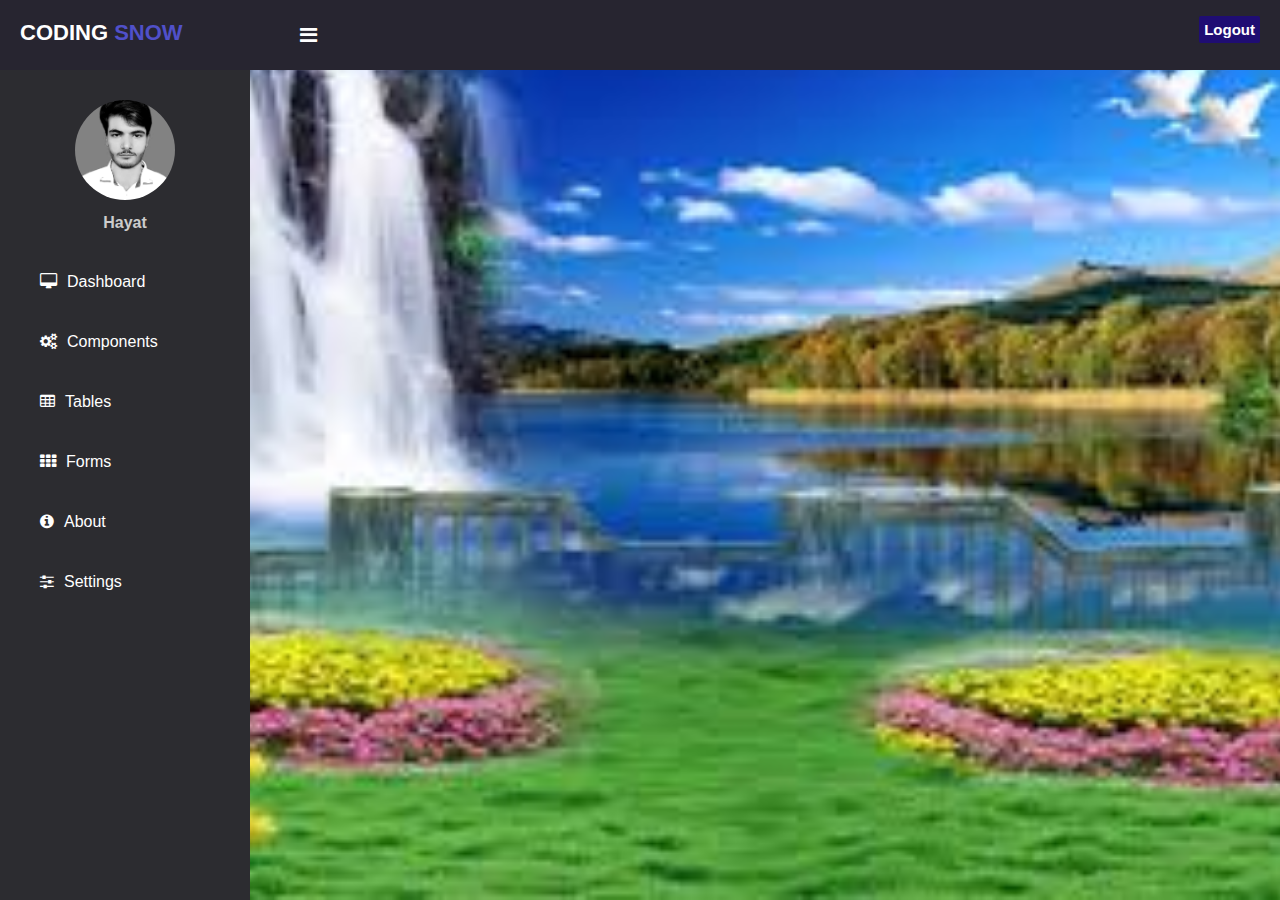
<file: sidebar/index.html>
<!DOCTYPE html>
<html lang="en">
<head>
    <meta charset="UTF-8">
    <link rel="stylesheet" href="style.css">
    <meta name="viewport" content="width=device-width, initial-scale=1.0">
    <link rel="stylesheet" href="https://cdnjs.cloudflare.com/ajax/libs/font-awesome/4.7.0/css/font-awesome.min.css">

    <title>sidebar</title>
</head>
<body>
<input type="checkbox" id="check">
  <!--   header area start -->
   <header>
    <label for="check"><i class="fa fa-bars" id="sidebar_btn"></i></label>

<div class="left_area">
    <h3>Coding <span>Snow</span></h3>
</div>
<div class="right_area">
    <a href="#" class="logout_btn btn"> Logout</a>
</div>
   </header> 
     <!--   header area end -->

     <!--   sidebar start -->
<div class="sidebar">
    <center>

        <img src="./aliraza.jpg" class="profile_image" alt="beautiful">
        <h4>Hayat</h4>
    </center>
    <a href="#"><i class="fa fa-desktop"></i><span>Dashboard</span></a>
    <a href="#"><i class="fa fa-cogs"></i><span>Components</span></a>
    <a href="#"><i class="fa fa-table"></i><span>Tables</span></a>
    <a href="#"><i class="fa fa-th"></i><span>Forms</span></a>
    <a href="#"><i class="fa fa-info-circle"></i><span>About</span></a>
    <a href="#"><i class="fa fa-sliders"></i><span>Settings</span></a>
</div>

     <!--   sidebar end -->
<div class="content"></div>
</body>
</html>
</file>
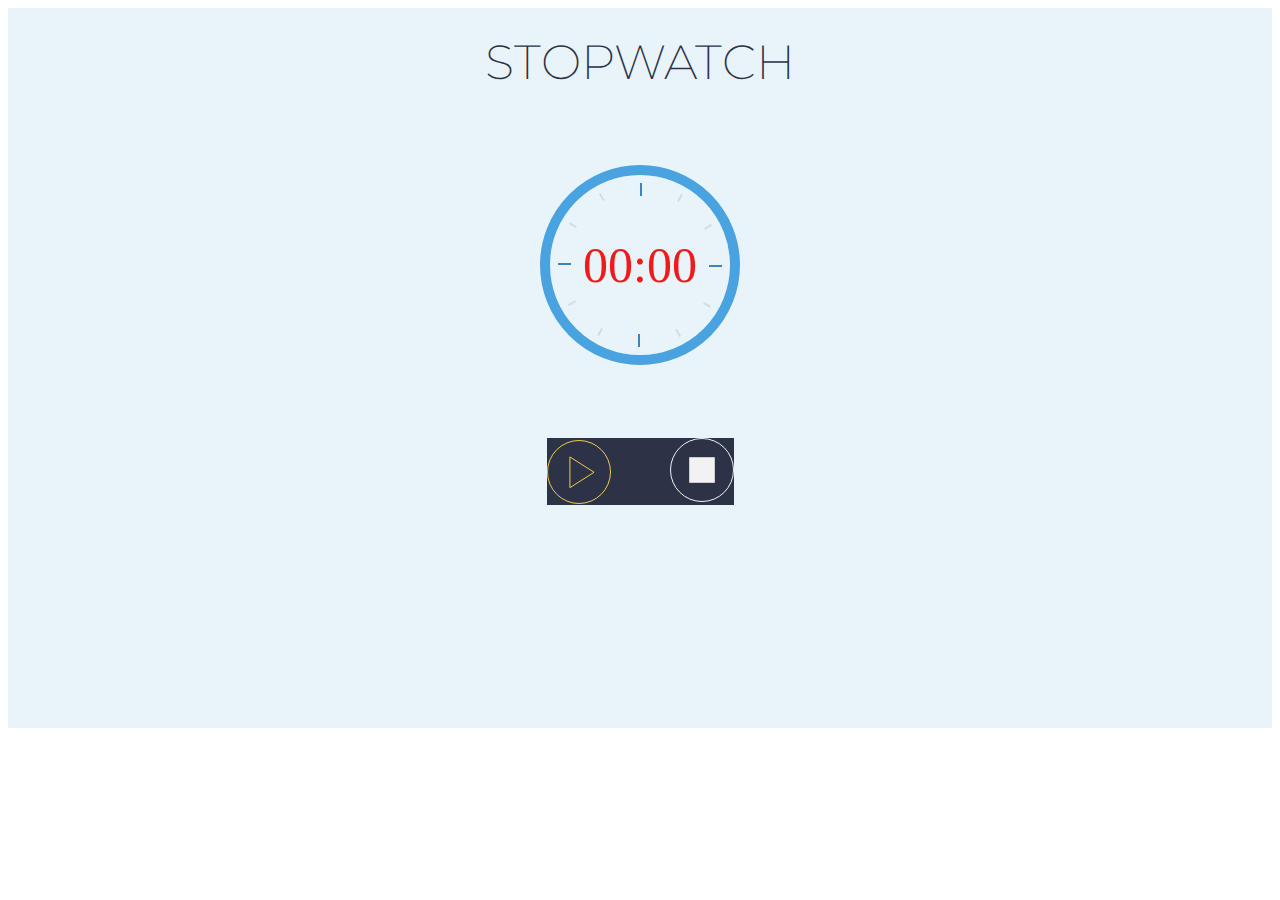
<file: stopwatch/index.html>
<!DOCTYPE html>
<html lang="en">
  <head>
    <meta charset="UTF-8" />
    <meta name="viewport" content="width=device-width, initial-scale=1, shrink-to-fit=no">
    <title> Stopwatch</title>
    <link rel="stylesheet" href="style.css" />
    <link
      href="https://fonts.googleapis.com/css2?family=Montserrat:wght@200;900&display=swap"
      rel="stylesheet"
    />
    <link
      href="https://fonts.googleapis.com/css2?family=Roboto+Mono:ital,wght@0,300;1,300&display=swap"
      rel="stylesheet"
    />
    <link
      rel="icon"
      href="data:image/svg+xml,<svg xmlns=%22http://www.w3.org/2000/svg%22 viewBox=%220 0 100 100%22><text y=%22.9em%22 font-size=%2290%22>⏳</text></svg>"
    />
  </head>

  <body>
    <div class="stopwatch">
      <h1 class="title"> STOPWATCH</h1>
      <div class="canvas-wrap">
        <canvas id="canvas" width="300" height="300"></canvas>
        <span id="procent">00:00</span>
        
      </div>

      <div class="controls">
        <button class="buttonPlay">
          <img id="playButton" src="icons/play-button.svg" />

          <img id="pauseButton" src="icons/pause-button.svg" />
        </button>

        <button class="buttonReset">
          <img id="resetButton" src="icons/reset-button.svg" />
        </button>
      </div>
      <div class="clock-container">  
        <!-- Clock number-->  
        <div class="clock-number num1"><div class=""></div></div>  
        <div class="clock-number num2"><div class=""></div></div>  
        <div class="clock-number num3"><div class=""></div></div>  
        <div class="clock-number num4"><div class=""></div></div>  
        <div class="clock-number num5"><div class=""></div></div>  
        <div class="clock-number num6"><div class=""></div></div>  
        <div class="clock-number num7"><div class=""></div></div>  
        <div class="clock-number num8"><div class=""></div></div>  
        <div class="clock-number num9"><div class=""></div></div>  
        <div class="clock-number num10"><div class=""></div></div>  
        <div class="clock-number num11"><div class=""></div></div>  
        <div class="clock-number num12"><div class=""></div></div>  
      </div>  
    </div>

    <script src="script.js"></script>
  </body>
</html>
</file>
<file: OnlineDetectionApp/style.css>
body {
  background-color: #555;
}

.app {
  height: 100vh;
  width: 100vw;
  display: flex;
  justify-content: center;
  align-items: center;
  font-family: -apple-system, BlinkMacSystemFont, "Segoe UI", Roboto, Oxygen,
    Ubuntu, Cantarell, "Open Sans", "Helvetica Neue", sans-serif;
}

.status {
  padding: 40px;
  min-width: 120px;
  border-radius: 20px;
  background-color: #eee;
  text-align: center;
  font-size: 80px;
}

.status.online {
  border: 8px solid #41a700;
  color: #41a700;
}

.status.offline {
  border: 8px solid #f15c4f;
  color: #f15c4f;
}
#status.online {
  border: 8px solid #41a700;
  color: #41a700;
}

#status.offline {
  border: 8px solid #f15c4f;
  color: #f15c4f;
}
</file>
<file: sidebar/style.css>
body {
  margin: 0;
  padding: 0;
  font-family: "Roboto", sans-serif;
}
header {
  position: fixed;
  background-color: #272530;
  padding: 20px;
  width: 100%;
  height: 30px;
}
.left_area h3 {
  color: white;
  margin: 0;
  text-transform: uppercase;
  font-size: 22px;
  font-weight: 900;
}
.left_area span {
  color: rgb(80, 80, 201);
}
.logout_btn {
  padding: 5px;
  background: #1f0d73;
  text-decoration: none;
  float: right;
  margin-top: -30px;
  margin-right: 40px;
  border-radius: 2px;
  font-size: 15px;
  font-weight: 600;
  color: white;
  transition: 0.5s;
  transition-property: background;
}

.logout_btn:hover {
  background: yellowgreen;
}
.sidebar {
  background: #2c2c30;
  margin-top: 70px;
  padding-top: 30px;
  position: fixed;
  left: 0;
  width: 250px;
  height: 100%;
  transition: 0.5s;
  transition-property: left;
}
.sidebar .profile_image {
  width: 100px;
  height: 100px;
  border-radius: 100px;
  margin-bottom: 10px;
}
.sidebar h4 {
  color: #ccc;
  margin-top: 0;
  margin-bottom: 20px;
}
.sidebar a {
  color: white;
  display: block;
  width: 100%;
  line-height: 60px;
  text-decoration: none;
  padding-left: 40px;
  box-sizing: border-box;
}
.sidebar a:hover {
  background: #111e5c;
}
.sidebar i {
  padding-right: 10px;
}
label #sidebar_btn {
  z-index: 1;
  color: white;
  position: fixed;
  cursor: pointer;
  left: 300px;
  font-size: 20px;
  margin: 5px 0;
  transition: 0.5s;
  transition-property: color;
}
label #sidebar_btn:hover {
  color: #576dd9;
}
#check:checked ~ .sidebar {
  left: -190px;
}
#check:checked ~ .sidebar a span {
  display: none;
}
#check:checked ~ .sidebar a {
  font-size: 20px;
  margin-left: 170px;
  width: 80px;
}
.content {
  margin-left: 250px;
  background: url(./background.jpeg) no-repeat;
  background-position: center;
  background-size: cover;
  height: 100vh;
  transition: 0.5s;
}
#check:checked ~ .content {
  margin-left: 60px;
}
#check {
  display: none;
}
</file>
<file: stopwatch/style.css>
body {
  background-color: #e9f4fa;
  color: #ffffff;
}

h1 {
  font-size: 48px;
  font-family: "Montserrat", sans-serif;
  font-weight: 200;

  text-align: center;
  line-height: 59px;
  margin: 0;
}
.title {
  color: #2c3347;
}
.stopwatch {
  display: grid;
  justify-items: center;
  grid-row-gap: 23px;
  width: 100%;
  padding-top: 25px;
}

.circle {
  display: flex;
  justify-content: center;
  align-items: center;

  height: 270px;
  width: 270px;

  border: 2px solid;
  border-radius: 50%;
}

.time {
  font-family: "Roboto Mono", monospace;
  font-weight: 300;
  font-size: 48px;
}
.controls {
  display: flex;
  justify-content: space-between;
  background-color: #2c3347;
  width: 187px;
}

button {
  cursor: pointer;
  background: transparent;
  padding: 0;
  border: none;
  margin: 0;
  outline: none;
}

#playButton {
  display: block;
}

#pauseButton {
  display: none;
}
:root {
  background: #fff;
}

span#procent {
  display: block;
  position: absolute;
  left: 50%;
  top: 50%;
  font-size: 50px;
  transform: translate(-50%, -50%);
  color: #f11a1b;
}
.canvas-wrap {
  position: relative;
  width: 300px;
  height: 300px;
}
.clock-container {
  border: 10px solid #48a3e0;
  width: 180px;
  height: 180px;
  line-height: 1.5em;
  border-radius: 50%;
  position: relative;
  bottom: 363px;
}
.clock-number {
  position: absolute;
  width: 100%;
  height: 100%;
  text-align: center;
}
.clock-number > div {
  padding: 4px;
}
.clock-number:after {
  content: "";
  position: absolute;
  height: 13px;
  width: 3px;
}
.num1 {
  transform: rotate(30deg);
}
.num1:after {
  height: 8px;
  width: 2px;
  background: #d3dce2;
}
.num1 > div {
  transform: rotate(-30deg);
}
.num2 {
  transform: rotate(60deg);
}
.num2:after {
  height: 8px;
  width: 2px;
  background: #d3dce2;
}
.num2 > div {
  transform: rotate(-60deg);
}
.num3 {
  transform: rotate(90deg);
}
.num3:after {
  height: 13px;
  width: 2px;
  background: #3b83c1;
}
.num3 > div {
  transform: rotate(-90deg);
}
.num4 {
  transform: rotate(120deg);
}
.num4:after {
  height: 8px;
  width: 2px;
  background: #d3dce2;
}
.num4 > div {
  transform: rotate(-120deg);
}
.num5 {
  transform: rotate(150deg);
}
.num5:after {
  height: 8px;
  width: 2px;
  background: #d3dce2;
}
.num5 > div {
  transform: rotate(-150deg);
}
.num6 {
  transform: rotate(180deg);
}
.num6:after {
  height: 13px;
  width: 2px;
  background: #3b83c1;
}
.num6 > div {
  transform: rotate(-180deg);
}
.num7 {
  transform: rotate(210deg);
}
.num7:after {
  height: 8px;
  width: 2px;
  background: #d3dce2;
}
.num7 > div {
  transform: rotate(-210deg);
}
.num8 {
  transform: rotate(240deg);
}
.num8:after {
  height: 8px;
  width: 2px;
  background: #d3dce2;
}
.num8 > div {
  transform: rotate(-240deg);
}
.num9 {
  transform: rotate(270deg);
}
.num9:after {
  height: 13px;
  width: 2px;
  background: #3b83c1;
}
.num9 > div {
  transform: rotate(-270deg);
}
.num10 {
  transform: rotate(300deg);
}
.num10:after {
  height: 8px;
  width: 2px;
  background: #d3dce2;
}
.num10 > div {
  transform: rotate(-300deg);
}
.num11 {
  transform: rotate(330deg);
}
.num11:after {
  height: 8px;
  width: 2px;
  background: #d3dce2;
}
.num11 > div {
  transform: rotate(-330deg);
}

.num12 {
  transform: rotate(360deg);
}
.num12:after {
  height: 13px;
  width: 2px;
  background: #3b83c1;
}
.num12 > div {
  transform: rotate(-360deg);
}
</file>
